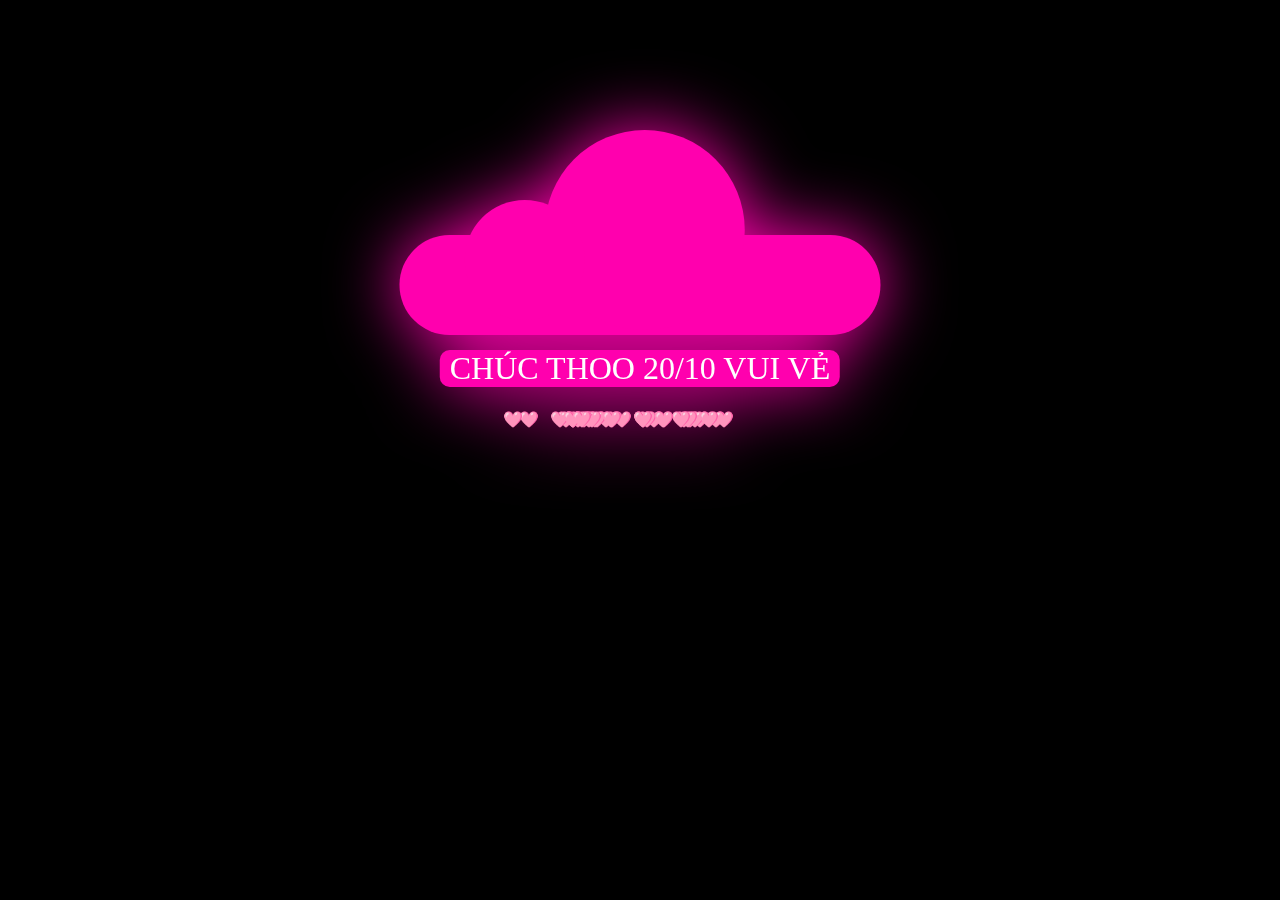
<file: 20-10/index.html>
<!DOCTYPE html>
<html lang="en">

<head>
    <meta charset="UTF-8">
    <meta name="viewport" content="width=device-width, initial-scale=1.0">
    <title>Hearts Rain</title>
    <link rel="stylesheet" href="style.css">
</head>

<body>
    <div class="container">
        <div class="cloud">
            <h2>Chúc Thoo 20/10 vui vẻ</h2>
        </div>
    </div>

    <script src="script.js"></script>
</body>

</html>
</file>
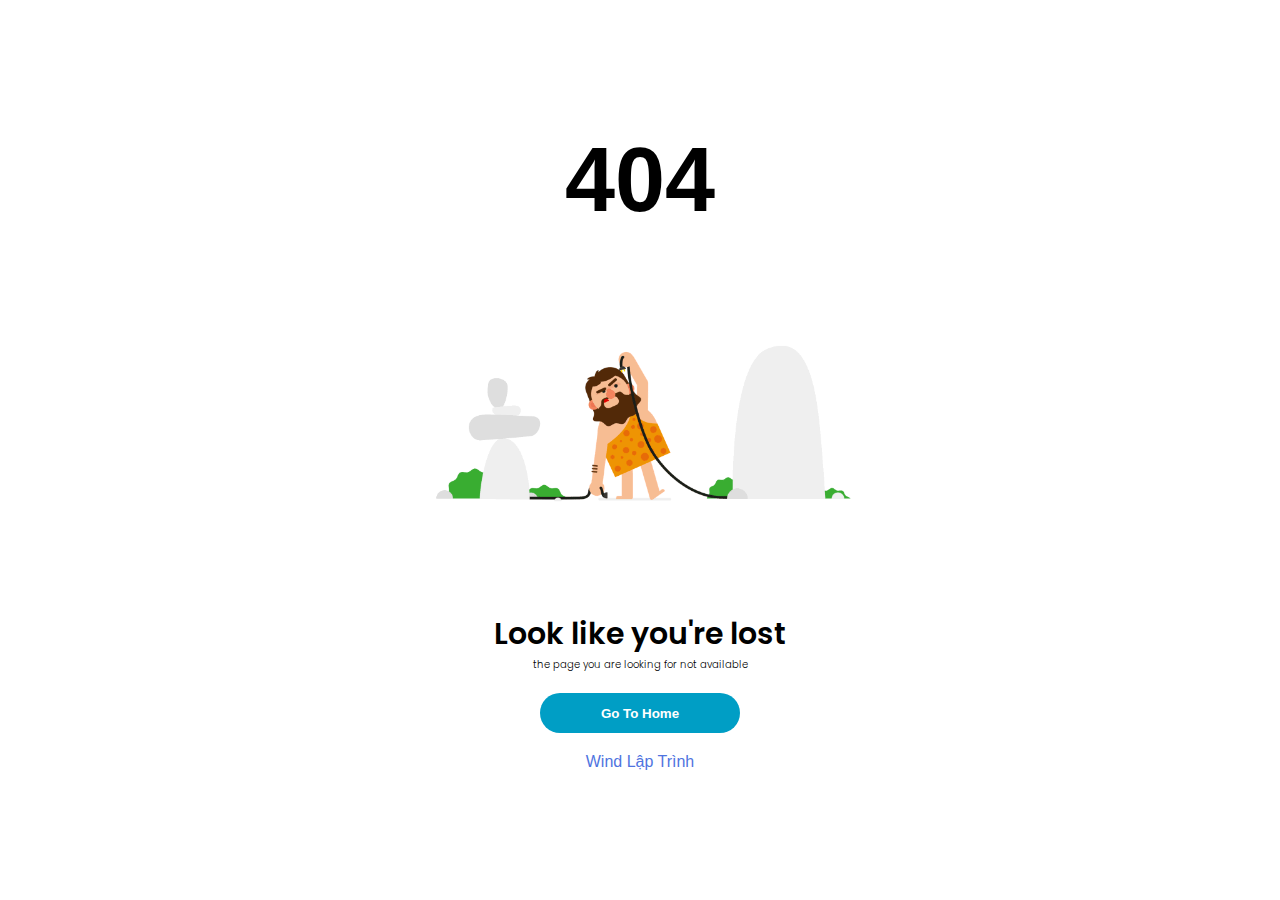
<file: 404/index.html>
<!DOCTYPE html>
<html lang="en">

<head>
    <meta charset="UTF-8">
    <meta name="viewport" content="width=device-width, initial-scale=1.0">
    <link rel="stylesheet" href="style.css">
    <title>404 Error</title>
</head>

<style>
    body{
      font-family: Arial, Helvetica, sans-serif;  
    }
</style>
<body>
    <div class="content">
        <h1>404</h1>
        <img src="gif/error.gif" alt="">
        <div class="text">
            <h2>Look like you're lost</h2>
            <p>the page you are looking for not available</p>
            <button href="#">Go To Home</button>
        </div>
        <p><span style="color: #4f74df; font-weight: blod;">Wind Lập Trình</span></p>
    </div>
</body>

</html>
</file>
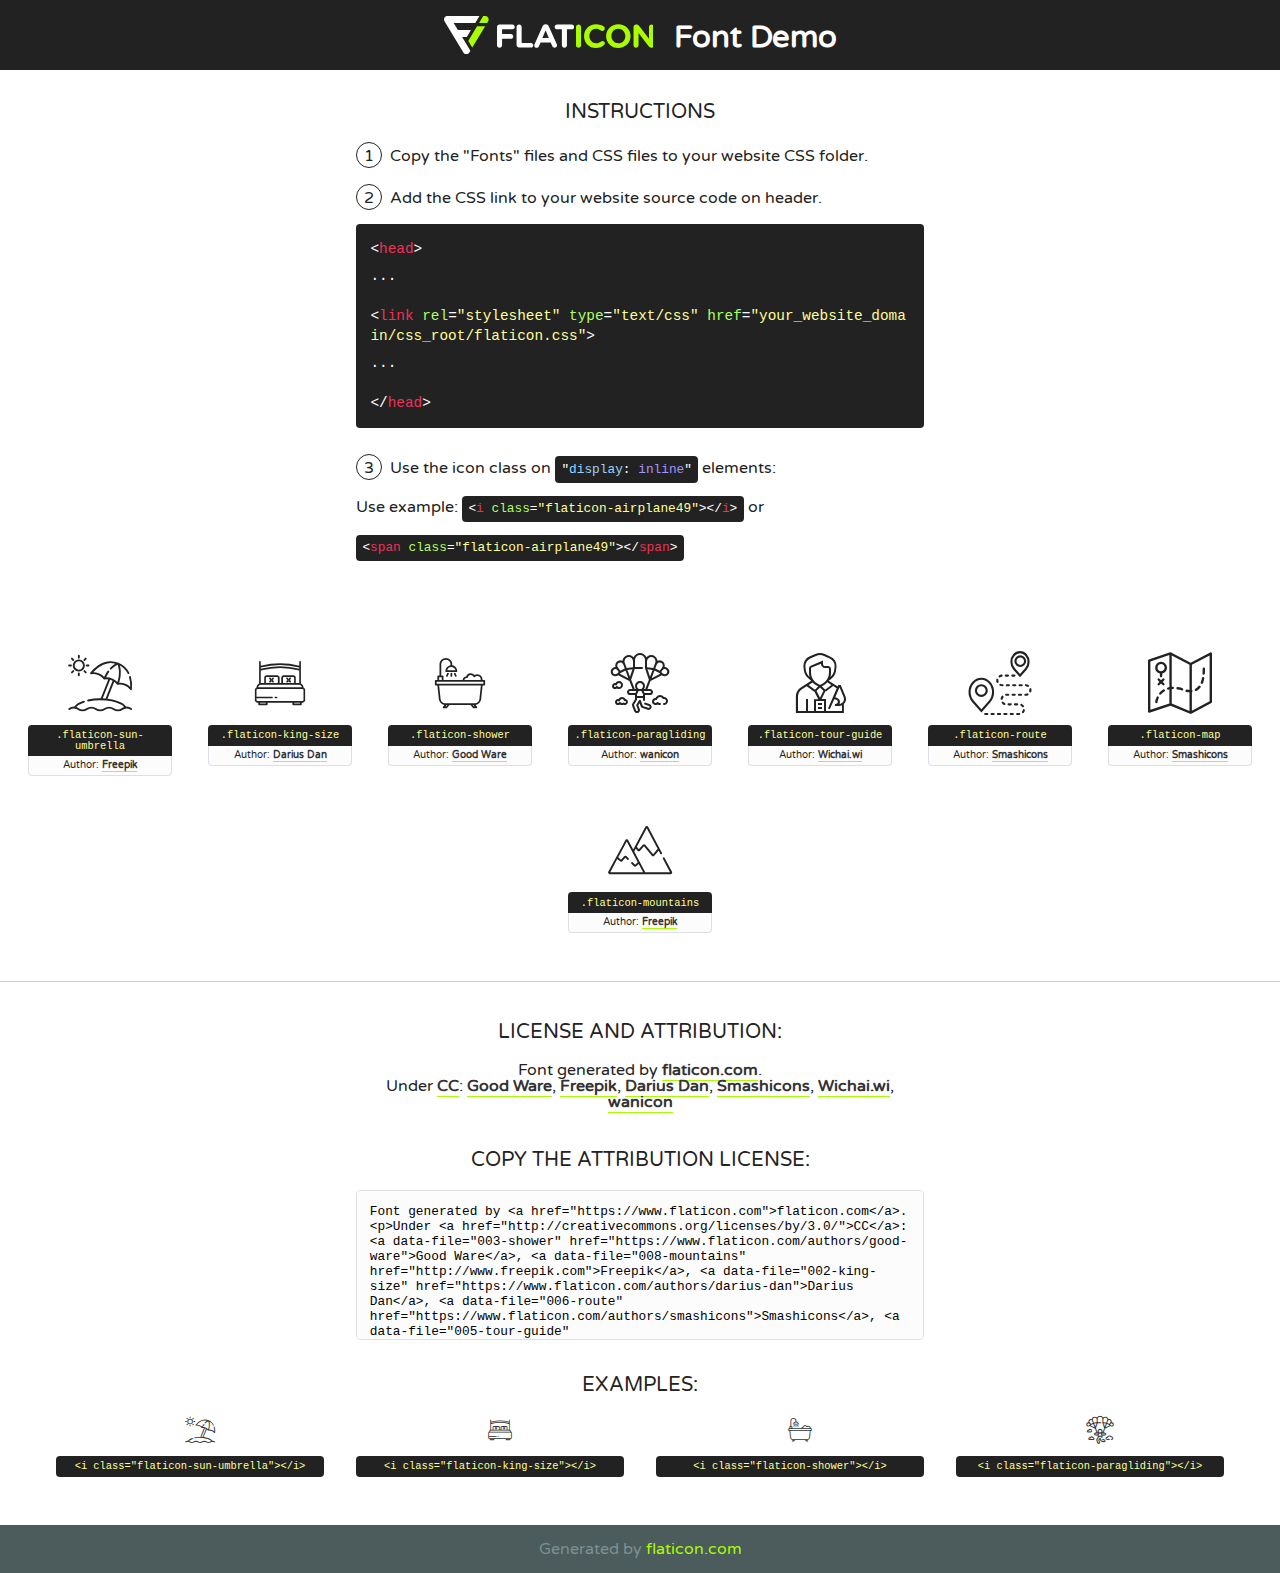
<file: travel-tiktok/fonts/flaticon/font/flaticon.html>
<!DOCTYPE html>
<!--
  Flaticon icon font: Flaticon
  Creation date: 22/08/2019 02:16
-->
<html>
<!DOCTYPE html>
<html>

<head>
    <title>Flaticon WebFont</title>
    <link href="http://fonts.googleapis.com/css?family=Varela+Round" rel="stylesheet" type="text/css" />
    <link rel="stylesheet" type="text/css" href="flaticon.css">
    <meta charset="UTF-8">
    <style>
    html, body, div, span, applet, object, iframe,
    h1, h2, h3, h4, h5, h6, p, blockquote, pre,
    a, abbr, acronym, address, big, cite, code,
    del, dfn, em, img, ins, kbd, q, s, samp,
    small, strike, strong, sub, sup, tt, var,
    b, u, i, center,
    dl, dt, dd, ol, ul, li,
    fieldset, form, label, legend,
    table, caption, tbody, tfoot, thead, tr, th, td,
    article, aside, canvas, details, embed, 
    figure, figcaption, footer, header, hgroup, 
    menu, nav, output, ruby, section, summary,
    time, mark, audio, video {
        margin: 0;
        padding: 0;
        border: 0;
        font-size: 100%;
        font: inherit;
        vertical-align: baseline;
    }
    /* HTML5 display-role reset for older browsers */
    article, aside, details, figcaption, figure, 
    footer, header, hgroup, menu, nav, section {
        display: block;
    }
    body {
        line-height: 1;
    }
    ol, ul {
        list-style: none;
    }
    blockquote, q {
        quotes: none;
    }
    blockquote:before, blockquote:after,
    q:before, q:after {
        content: '';
        content: none;
    }
    table {
        border-collapse: collapse;
        border-spacing: 0;
    }
    body {
        font-family: 'Varela Round', Helvetica, Arial, sans-serif;
        font-size: 16px;
        color: #222;
    }
    a {
        color: #333;
        border-bottom: 1px solid #a9fd00;
        font-weight: bold;
        text-decoration: none;
    }
    * {
        -moz-box-sizing: border-box;
        -webkit-box-sizing: border-box;
        box-sizing: border-box;
        margin: 0;
        padding: 0;
    }
    [class^="flaticon-"]:before, [class*=" flaticon-"]:before, [class^="flaticon-"]:after, [class*=" flaticon-"]:after {
        font-family: Flaticon;
        font-size: 30px;
        font-style: normal;
        margin-left: 20px;
        color: #333;
    }
    .wrapper {
        max-width: 600px;
        margin: auto;
        padding: 0 1em;
    }
    .title {
        font-size: 1.25em;
        text-align: center;
        margin-bottom: 1em;
        text-transform: uppercase;
    }
    header {
        text-align: center;
        background-color: #222;
        color: #fff;
        padding: 1em;
    }
    header .logo {
        width: 210px;
        height: 38px;
        display: inline-block;
        vertical-align: middle;
        margin-right: 1em;
        border: none;
    }
    header strong {
        font-size: 1.95em;
        font-weight: bold;
        vertical-align: middle;
        margin-top: 5px;
        display: inline-block;
    }
    .demo {
        margin: 2em auto;
        line-height: 1.25em;
    }
    .demo ul li {
        margin-bottom: 1em;
    }
    .demo ul li .num {
        color: #222;
        border-radius: 20px;
        display: inline-block;
        width: 26px;
        padding: 3px;
        height: 26px;
        text-align: center;
        margin-right: 0.5em;
        border: 1px solid #222;
    }
    .demo ul li code {
        background-color: #222;
        border-radius: 4px;
        padding: 0.25em 0.5em;
        display: inline-block;
        color: #fff;
        font-family: Consolas,Monaco,Lucida Console,Liberation Mono,DejaVu Sans Mono,Bitstream Vera Sans Mono,Courier New, monospace;
        font-weight: lighter;
        margin-top: 1em;
        font-size: 0.8em;
        word-break: break-all;
    }
    .demo ul li code.big {
        padding: 1em;
        font-size: 0.9em;
    }
    .demo ul li code .red {
        color: #EF3159;
    }
    .demo ul li code .green {
        color: #ACFF65;
    }
    .demo ul li code .yellow {
        color: #FFFF99;
    }
    .demo ul li code .blue {
        color: #99D3FF;
    }
    .demo ul li code .purple {
        color: #A295FF;
    }
    .demo ul li code .dots {
        margin-top: 0.5em;
        display: block;
    }
    #glyphs {
        border-bottom: 1px solid #ccc;
        padding: 2em 0;
        text-align: center;
    }
    .glyph {
        display: inline-block;
        width: 9em;
        margin: 1em;
        text-align: center;
        vertical-align: top;
        background: #FFF;
    }
    .glyph .glyph-icon {
        padding: 10px;
        display: block;
        font-family:"Flaticon";
        font-size: 64px;
        line-height: 1;
    }
    .glyph .glyph-icon:before {
        font-size: 64px;
        color: #222;
        margin-left: 0;
    }
    .class-name {
        font-size: 0.65em;
        background-color: #222;
        color: #fff;
        border-radius: 4px 4px 0 0;
        padding: 0.5em;
        color: #FFFF99;
        font-family: Consolas,Monaco,Lucida Console,Liberation Mono,DejaVu Sans Mono,Bitstream Vera Sans Mono,Courier New, monospace;
    }
    .author-name {
        font-size: 0.6em;
        background-color: #fcfcfd;
        border: 1px solid #DEDEE4;
        border-top: 0;
        border-radius: 0 0 4px 4px;
        padding: 0.5em;
    }
    .class-name:last-child {
        font-size: 10px;
        color:#888;
    }
    .class-name:last-child a {
        font-size: 10px;
        color:#555;
    }
    .class-name:last-child a:hover {
        color:#a9fd00;
    }
    .glyph > input {
        display: block;
        width: 100px;
        margin: 5px auto;
        text-align: center;
        font-size: 12px;
        cursor: text;
    }
    .glyph > input.icon-input {
        font-family:"Flaticon";
        font-size: 16px;
        margin-bottom: 10px;
    }
    .attribution .title {
        margin-top: 2em;
    }
    .attribution textarea {
        background-color: #fcfcfd;
        padding: 1em;
        border: none;
        box-shadow: none;
        border: 1px solid #DEDEE4;
        border-radius: 4px;
        resize: none;
        width: 100%;
        height: 150px;
        font-size: 0.8em;
        font-family: Consolas,Monaco,Lucida Console,Liberation Mono,DejaVu Sans Mono,Bitstream Vera Sans Mono,Courier New, monospace;
        -webkit-appearance: none;
    }
    .iconsuse {
        margin: 2em auto;
        text-align: center;
        max-width: 1200px;
    }
    .iconsuse:after {
        content: '';
        display: table;
        clear: both;
    }
    .iconsuse .image {
        float: left;
        width: 25%;
        padding: 0 1em;
    }
    .iconsuse .image p {
        margin-bottom: 1em;
    }
    .iconsuse .image span {
        display: block;
        font-size: 0.65em;
        background-color: #222;
        color: #fff;
        border-radius: 4px;
        padding: 0.5em;
        color: #FFFF99;
        margin-top: 1em;
        font-family: Consolas,Monaco,Lucida Console,Liberation Mono,DejaVu Sans Mono,Bitstream Vera Sans Mono,Courier New, monospace;
    }
    #footer {
        text-align: center;
        background-color: #4C5B5C;
        color: #7c9192;
        padding: 1em;
    }
    #footer a {
        border: none;
        color: #a9fd00;
        font-weight: normal;
    }
    @media (max-width: 960px) {
        .iconsuse .image {
            width: 50%;
        }
    }
    @media (max-width: 560px) {
        .iconsuse .image {
            width: 100%;
        }
    }
    </style>
</head>

<body class="characters-off">

    <header>
        <a href="https://www.flaticon.com" target="_blank" class="logo">
            <svg version="1.1" xmlns="http://www.w3.org/2000/svg" xmlns:xlink="http://www.w3.org/1999/xlink" xmlns:a="http://ns.adobe.com/AdobeSVGViewerExtensions/3.0/" viewBox="0 0 560.875 102.036" enable-background="new 0 0 560.875 102.036" xml:space="preserve">
                <defs>
                </defs>
                <g>
                    <g class="letters">
                        <path fill="#ffffff" d="M141.596,29.675c0-3.777,2.985-6.767,6.764-6.767h34.438c3.426,0,6.15,2.728,6.15,6.15
                        c0,3.43-2.724,6.149-6.15,6.149h-27.674v13.091h23.719c3.429,0,6.151,2.724,6.151,6.15c0,3.43-2.723,6.149-6.151,6.149h-23.719
                        v17.574c0,3.773-2.986,6.761-6.764,6.761c-3.779,0-6.764-2.989-6.764-6.761V29.675z"></path>
                        <path fill="#ffffff" d="M193.844,29.149c0-3.781,2.985-6.767,6.764-6.767c3.776,0,6.763,2.985,6.763,6.767v42.957h25.039
                        c3.426,0,6.149,2.726,6.149,6.153c0,3.425-2.723,6.15-6.149,6.15h-31.802c-3.779,0-6.764-2.986-6.764-6.768V29.149z"></path>
                        <path fill="#ffffff" d="M241.891,75.71l21.438-48.407c1.492-3.341,4.215-5.357,7.906-5.357h0.792
                        c3.686,0,6.323,2.017,7.815,5.357l21.439,48.407c0.436,0.967,0.701,1.845,0.701,2.723c0,3.602-2.809,6.501-6.414,6.501
                        c-3.161,0-5.269-1.845-6.499-4.655l-4.132-9.661h-27.059l-4.301,10.102c-1.144,2.631-3.426,4.214-6.237,4.214
                        c-3.517,0-6.24-2.81-6.24-6.325C241.1,77.64,241.451,76.677,241.891,75.71z M279.932,58.666l-8.521-20.297l-8.526,20.297H279.932
                        z"></path>
                        <path fill="#ffffff" d="M314.864,35.387H301.86c-3.429,0-6.239-2.813-6.239-6.238c0-3.429,2.811-6.24,6.239-6.24h39.533
                        c3.426,0,6.237,2.811,6.237,6.24c0,3.425-2.811,6.238-6.237,6.238h-13.001v42.785c0,3.773-2.99,6.761-6.764,6.761
                        c-3.779,0-6.764-2.989-6.764-6.761V35.387z"></path>
                        <path fill="#A9FD00" d="M352.615,29.149c0-3.781,2.985-6.767,6.767-6.767c3.774,0,6.761,2.985,6.761,6.767v49.024
                        c0,3.773-2.987,6.761-6.761,6.761c-3.781,0-6.767-2.989-6.767-6.761V29.149z"></path>
                        <path fill="#A9FD00" d="M374.132,53.836v-0.179c0-17.481,13.178-31.801,32.065-31.801c9.22,0,15.459,2.458,20.557,6.238
                        c1.402,1.054,2.637,2.985,2.637,5.357c0,3.692-2.985,6.59-6.681,6.59c-1.845,0-3.071-0.702-4.044-1.319
                        c-3.776-2.813-7.729-4.393-12.562-4.393c-10.364,0-17.831,8.611-17.831,19.154v0.173c0,10.542,7.291,19.329,17.831,19.329
                        c5.715,0,9.492-1.756,13.359-4.834c1.049-0.874,2.458-1.491,4.039-1.491c3.429,0,6.325,2.813,6.325,6.236
                        c0,2.106-1.056,3.78-2.282,4.834c-5.539,4.834-12.036,7.733-21.878,7.733C387.572,85.464,374.132,71.493,374.132,53.836z"></path>
                        <path fill="#A9FD00" d="M433.009,53.836v-0.179c0-17.481,13.79-31.801,32.766-31.801c18.981,0,32.592,14.143,32.592,31.628v0.173
                        c0,17.483-13.785,31.807-32.769,31.807C446.625,85.464,433.009,71.32,433.009,53.836z M484.224,53.836v-0.179
                        c0-10.539-7.725-19.326-18.626-19.326c-10.893,0-18.449,8.611-18.449,19.154v0.173c0,10.542,7.73,19.329,18.626,19.329
                        C476.676,72.986,484.224,64.378,484.224,53.836z"></path>
                        <path fill="#A9FD00" d="M506.233,29.321c0-3.774,2.99-6.763,6.767-6.763h1.401c3.252,0,5.183,1.583,7.029,3.953l26.093,34.265
                        V29.059c0-3.692,2.99-6.677,6.681-6.677c3.683,0,6.671,2.985,6.671,6.677v48.934c0,3.78-2.987,6.765-6.764,6.765h-0.436
                        c-3.257,0-5.188-1.581-7.034-3.953l-27.056-35.492v32.944c0,3.687-2.985,6.676-6.678,6.676c-3.683,0-6.673-2.989-6.673-6.676
                        V29.321z"></path>
                    </g>
                    <g class="insignia">
                        <path fill="#ffffff" d="M48.372,56.137h12.517l11.156-18.537H37.186L25.688,18.539h57.825L94.668,0H9.271
                        C5.925,0,2.842,1.801,1.198,4.716c-1.644,2.907-1.593,6.482,0.134,9.343l50.38,83.501c1.678,2.781,4.689,4.476,7.938,4.476
                        c3.246,0,6.257-1.695,7.935-4.476l2.898-4.804L48.372,56.137z"></path>
                        <g class="i">
                            <path fill="#A9FD00" d="M93.575,18.539h0.031v0.004l21.652,0.004l2.705-4.488c1.727-2.861,1.778-6.436,0.133-9.343
                            C116.454,1.801,113.371,0,110.026,0h-5.294L93.575,18.539z"></path>
                            <polygon fill="#A9FD00" points="88.291,27.356 64.725,66.486 75.519,84.404 109.942,27.356"></polygon>
                        </g>
                    </g>
                </g>
            </svg>
        </a>
        <strong>Font Demo</strong>
    </header>


    <section class="demo wrapper">

        <p class="title">Instructions</p>

        <ul>
            <li>
                <span class="num">1</span>Copy the "Fonts" files and CSS files to your website CSS folder.
            </li>
            <li>
                <span class="num">2</span>Add the CSS link to your website source code on header.
                <code class="big">
                    &lt;<span class="red">head</span>&gt;
                    <br/><span class="dots">...</span>
                    <br/>&lt;<span class="red">link</span> <span class="green">rel</span>=<span class="yellow">"stylesheet"</span> <span class="green">type</span>=<span class="yellow">"text/css"</span> <span class="green">href</span>=<span class="yellow">"your_website_domain/css_root/flaticon.css"</span>&gt;
                    <br/><span class="dots">...</span>
                    <br/>&lt;/<span class="red">head</span>&gt;
                </code>
            </li>

            <li>
                <p>
                    <span class="num">3</span>Use the icon class on <code>"<span class="blue">display</span>:<span class="purple"> inline</span>"</code> elements:
                    <br />
                    Use example: <code>&lt;<span class="red">i</span> <span class="green">class</span>=<span class="yellow">&quot;flaticon-airplane49&quot;</span>&gt;&lt;/<span class="red">i</span>&gt;</code> or <code>&lt;<span class="red">span</span> <span class="green">class</span>=<span class="yellow">&quot;flaticon-airplane49&quot;</span>&gt;&lt;/<span class="red">span</span>&gt;</code>
            </li>
        </ul>

    </section>




   <section id="glyphs">          
    
      
        <div class="glyph"><div class="glyph-icon flaticon-sun-umbrella"></div>
            <div class="class-name">.flaticon-sun-umbrella</div>
            <div class="author-name">Author: <a data-file="001-sun-umbrella" href="http://www.freepik.com">Freepik</a> </div> 
        </div>        
        
        <div class="glyph"><div class="glyph-icon flaticon-king-size"></div>
            <div class="class-name">.flaticon-king-size</div>
            <div class="author-name">Author: <a data-file="002-king-size" href="https://www.flaticon.com/authors/darius-dan">Darius Dan</a> </div> 
        </div>        
        
        <div class="glyph"><div class="glyph-icon flaticon-shower"></div>
            <div class="class-name">.flaticon-shower</div>
            <div class="author-name">Author: <a data-file="003-shower" href="https://www.flaticon.com/authors/good-ware">Good Ware</a> </div> 
        </div>        
        
        <div class="glyph"><div class="glyph-icon flaticon-paragliding"></div>
            <div class="class-name">.flaticon-paragliding</div>
            <div class="author-name">Author: <a data-file="004-paragliding" href="https://www.flaticon.com/authors/wanicon">wanicon</a> </div> 
        </div>        
        
        <div class="glyph"><div class="glyph-icon flaticon-tour-guide"></div>
            <div class="class-name">.flaticon-tour-guide</div>
            <div class="author-name">Author: <a data-file="005-tour-guide" href="https://www.flaticon.com/authors/wichaiwi">Wichai.wi</a> </div> 
        </div>        
        
        <div class="glyph"><div class="glyph-icon flaticon-route"></div>
            <div class="class-name">.flaticon-route</div>
            <div class="author-name">Author: <a data-file="006-route" href="https://www.flaticon.com/authors/smashicons">Smashicons</a> </div> 
        </div>        
        
        <div class="glyph"><div class="glyph-icon flaticon-map"></div>
            <div class="class-name">.flaticon-map</div>
            <div class="author-name">Author: <a data-file="007-map" href="https://www.flaticon.com/authors/smashicons">Smashicons</a> </div> 
        </div>        
        
        <div class="glyph"><div class="glyph-icon flaticon-mountains"></div>
            <div class="class-name">.flaticon-mountains</div>
            <div class="author-name">Author: <a data-file="008-mountains" href="http://www.freepik.com">Freepik</a> </div> 
        </div>        
        

    </section>



    <section class="attribution wrapper"   style="text-align:center;">

      <div class="title">License and attribution:</div><div class="attrDiv">Font generated by <a href="https://www.flaticon.com">flaticon.com</a>. <div><p>Under <a href="http://creativecommons.org/licenses/by/3.0/">CC</a>: <a data-file="003-shower" href="https://www.flaticon.com/authors/good-ware">Good Ware</a>, <a data-file="008-mountains" href="http://www.freepik.com">Freepik</a>, <a data-file="002-king-size" href="https://www.flaticon.com/authors/darius-dan">Darius Dan</a>, <a data-file="006-route" href="https://www.flaticon.com/authors/smashicons">Smashicons</a>, <a data-file="005-tour-guide" href="https://www.flaticon.com/authors/wichaiwi">Wichai.wi</a>, <a data-file="004-paragliding" href="https://www.flaticon.com/authors/wanicon">wanicon</a></p>  </div>
      </div>
      <div class="title">Copy the Attribution License:</div>

    <textarea onclick="this.focus();this.select();">Font generated by &lt;a href=&quot;https://www.flaticon.com&quot;&gt;flaticon.com&lt;/a&gt;. <p>Under <a href="http://creativecommons.org/licenses/by/3.0/">CC</a>: <a data-file="003-shower" href="https://www.flaticon.com/authors/good-ware">Good Ware</a>, <a data-file="008-mountains" href="http://www.freepik.com">Freepik</a>, <a data-file="002-king-size" href="https://www.flaticon.com/authors/darius-dan">Darius Dan</a>, <a data-file="006-route" href="https://www.flaticon.com/authors/smashicons">Smashicons</a>, <a data-file="005-tour-guide" href="https://www.flaticon.com/authors/wichaiwi">Wichai.wi</a>, <a data-file="004-paragliding" href="https://www.flaticon.com/authors/wanicon">wanicon</a></p>  
     </textarea>

    </section>

    <section class="iconsuse">

          <div class="title">Examples:</div>            
             
            <div class="image">
                <p>
                    <i class="glyph-icon flaticon-sun-umbrella"></i> 
                    <span>&lt;i class=&quot;flaticon-sun-umbrella&quot;&gt;&lt;/i&gt;</span>
                </p>
            </div>
            
            <div class="image">
                <p>
                    <i class="glyph-icon flaticon-king-size"></i> 
                    <span>&lt;i class=&quot;flaticon-king-size&quot;&gt;&lt;/i&gt;</span>
                </p>
            </div>
            
            <div class="image">
                <p>
                    <i class="glyph-icon flaticon-shower"></i> 
                    <span>&lt;i class=&quot;flaticon-shower&quot;&gt;&lt;/i&gt;</span>
                </p>
            </div>
            
            <div class="image">
                <p>
                    <i class="glyph-icon flaticon-paragliding"></i> 
                    <span>&lt;i class=&quot;flaticon-paragliding&quot;&gt;&lt;/i&gt;</span>
                </p>
            </div>
                       
        </div>
                            
    </section>

<div id="footer">
    <div>Generated by <a href="https://www.flaticon.com">flaticon.com</a>
    </div>
</div>



</body>
</html>
</file>
<file: 20-10/style.css>
* {
  margin: 0;
  padding: 0;
  box-sizing: border-box;
  font-family: "Poppins" sans-serif;
}
:root {
  --clr: rgb(255, 0, 174);
}
body {
  display: flex;
  justify-content: center;
  align-items: center;
  min-height: 100vh;
  background: #000;
}
.container {
  position: relative;
  top: 100px;
  height: 400px;
  width: 100%;
  display: flex;
  justify-content: center;
}
.container .cloud {
  position: relative;
  width: 300px;
  z-index: 100;
  filter: drop-shadow(0 0 35px var(--clr));
}
.container .cloud h2 {
  position: absolute;
  color: var(--clr);
  left: 50%;
  transform: translateX(-50%);
  white-space: nowrap;
  color: white;
  font-size: 2em;
  z-index: 1000;
  font-weight: 400;
  padding: 0 10px;
  border-radius: 10px;
  text-transform: uppercase;
  background: var(--clr);
}
.container .cloud h2::before {
  content: "";
  position: absolute;
  top: -115px;
  left: 50%;
  transform: translateX(-50%);
  border-radius: 100px;
  width: 120%;
  height: 100px;
  background: var(--clr);
}
.container .cloud h2::after {
  content: "";
  position: absolute;
  top: -150px;
  left: 25px;
  width: 120px;
  height: 120px;
  border-radius: 50%;
  background: var(--clr);
  box-shadow: 120px -30px 0 40px var(--clr);
}
.container .cloud .drop {
  position: absolute;
  top: 60px;
  height: 20px;
  line-height: 20px;
  color: var(--clr);
  transform-origin: bottom;
  animation: animate 2s linear infinite;
}
@keyframes animate {
  0% {
    transform: translateY(0) scaleY(0);
    transform-origin: top;
  }
  10% {
    transform: translateY(0) scaleY(0.25);
    transform-origin: top;
  }
  20% {
    transform: translateY(0) scaleY(1);
  }
  70% {
    transform: translateY(300px) scaleY(1);
    transform-origin: bottom;
  }
  80% {
    transform: translateY(300px) scaleY(1);
    transform-origin: bottom;
  }
  100% {
    transform: translateY(300px) scaleY(0);
    transform-origin: bottom;
    text-shadow: -180px 0 0 var(--clr), 180px 0 0 var(--clr);
  }
}
</file>
<file: 404/style.css>
@import url(https://fonts.googleapis.com/css?family=Poppins:100,100italic,200,200italic,300,300italic,regular,italic,500,500italic,600,600italic,700,700italic,800,800italic,900,900italic);

* {
  margin: 0;
  padding: 0;
  box-sizing: border-box;
}
body {
  display: flex;
  align-items: center;
  justify-content: center;
  min-height: 100vh;
  text-align: center;
}
h1 {
  font-size: 90px;
}
img {
  width: 500px;
}
.text {
  font-family: "Poppins", sans-serif;
}
.text h2 {
  font-weight: 600;
  font-size: 30px;
}
.text p {
  font-size: 10px;
  font-weight: 300;
}

button {
  background: #009ec5;
  width: 200px;
  height: 40px;
  margin: 20px;
  border-radius: 20px;
  color: #fff;
  border: none;
  font-weight: 600;
}
</file>
<file: travel-tiktok/fonts/flaticon/font/flaticon.css>
/*
  	Flaticon icon font: Flaticon
  	Creation date: 22/08/2019 02:16
  	*/

@font-face {
  font-family: "Flaticon";
  src: url("./Flaticon.eot");
  src: url("./Flaticon.eot?#iefix") format("embedded-opentype"),
       url("./Flaticon.woff2") format("woff2"),
       url("./Flaticon.woff") format("woff"),
       url("./Flaticon.ttf") format("truetype"),
       url("./Flaticon.svg#Flaticon") format("svg");
  font-weight: normal;
  font-style: normal;
}

@media screen and (-webkit-min-device-pixel-ratio:0) {
  @font-face {
    font-family: "Flaticon";
    src: url("./Flaticon.svg#Flaticon") format("svg");
  }
}

[class^="flaticon-"]:before, [class*=" flaticon-"]:before,
[class^="flaticon-"]:after, [class*=" flaticon-"]:after {   
  font-family: Flaticon;
        font-size: 20px;
font-style: normal;
margin-left: 20px;
}

.flaticon-sun-umbrella:before { content: "\f100"; }
.flaticon-king-size:before { content: "\f101"; }
.flaticon-shower:before { content: "\f102"; }
.flaticon-paragliding:before { content: "\f103"; }
.flaticon-tour-guide:before { content: "\f104"; }
.flaticon-route:before { content: "\f105"; }
.flaticon-map:before { content: "\f106"; }
.flaticon-mountains:before { content: "\f107"; }
</file>
